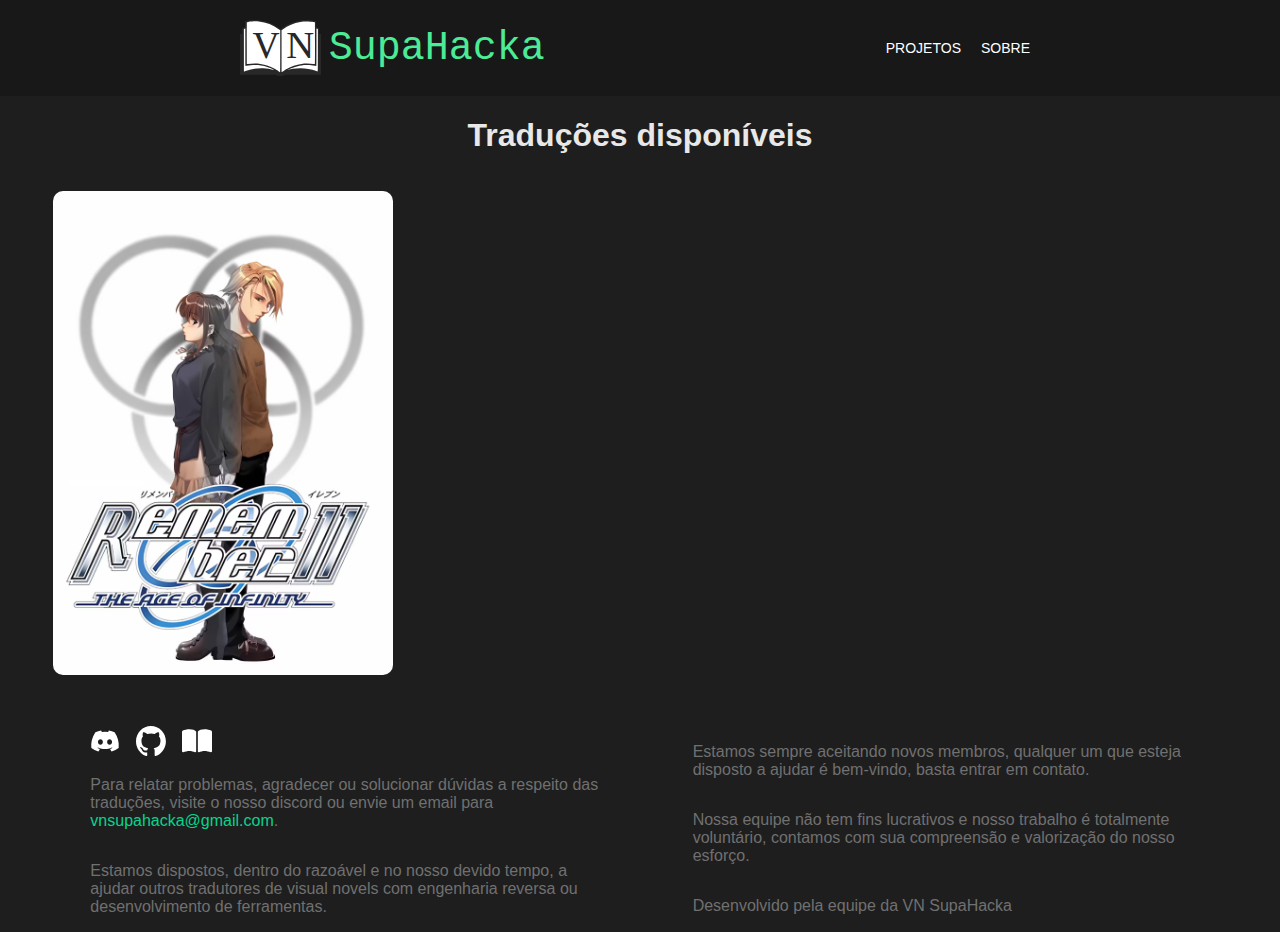
<file: projects/index.html>
<!DOCTYPE html>
<html lang="en">
<head>
    <meta charset="UTF-8">
    <!--- favicons -->
    <link rel="icon" type="image/png" href="/favicons/favicon-96x96.png" sizes="96x96" />
    <link rel="icon" type="image/svg+xml" href="/favicons/favicon.svg" />
    <link rel="shortcut icon" href="/favicons/favicon.ico" />
    <link rel="apple-touch-icon" sizes="180x180" href="/favicons/apple-touch-icon.png" />
    <link rel="manifest" href="/site.webmanifest" />
    <link rel="stylesheet" href="/css/main.css">
    <script src="/scripts/info.js" defer></script>
    <title>VN SupaHacka</title>
</head>
<body>
    <nav>
        <div class="nav-row">
            <a class="img-anchor" href="/">
                <img id="svg-logo" src="/svg/vn-logo.svg"></img>
                <span class="nav-title">SupaHacka</span>
            </a>
            <ul class="row">
                <li class="unset"><a class="nav-anchor" href="/projects">Projetos</a></li>
                <li class="unset"><a class="nav-anchor" href="/about">Sobre</a></li>
            </ul>
        </div>
    </nav>
    <main>
        <div class="column-center">
            <h1>Traduções disponíveis</h1>
        </div>
        <div class="grid">
            <a class="project-link" title="Remember11 -the age of infinity-" href="/projects/remember11">
                <img class="project-logo" src="/project-logo/remember11.avif"></img>
            </a>
        </div>
    </main>
    <footer>
        <div class="row" style="justify-content: space-evenly;">
            <div class="col2">
                <ul class="unset row-left">
                    <li class="unset">
                        <a title="Servidor do discord" id="link-discord" class="img-anchor">
                            <img id="svg-discord" src="/svg/discord.svg"></img>
                        </a>
                    </li>
                    <li class="unset">
                        <a title="Repositório do Github" id="link-github">
                            <img id="svg-github" src="/svg/github.svg"></img>
                        </a>
                    </li>
                    <li class="unset">
                        <a title="Página do VNDB" id="link-vndb">
                            <img id="svg-vndb" src="/svg/vndb.svg"></img>
                        </a>
                    </li>
                </ul>
                <p>Para relatar problemas, agradecer ou solucionar dúvidas a respeito das traduções, visite o nosso discord ou envie um email para <a id="email"></a>.</p>
                <p>Estamos dispostos, dentro do razoável e no nosso devido tempo, a ajudar outros tradutores de visual novels com engenharia reversa ou desenvolvimento de ferramentas.</p>
            </div>
            <div class="col2">
                <p>Estamos sempre aceitando novos membros, qualquer um que esteja disposto a ajudar é bem-vindo, basta entrar em contato.</p>
                <p>Nossa equipe não tem fins lucrativos e nosso trabalho é totalmente voluntário, contamos com sua compreensão e valorização do nosso esforço.</p>
                <p>Desenvolvido pela equipe da VN SupaHacka</p>
            </div>
        </div>
    </footer>
</body>
</html>
</file>
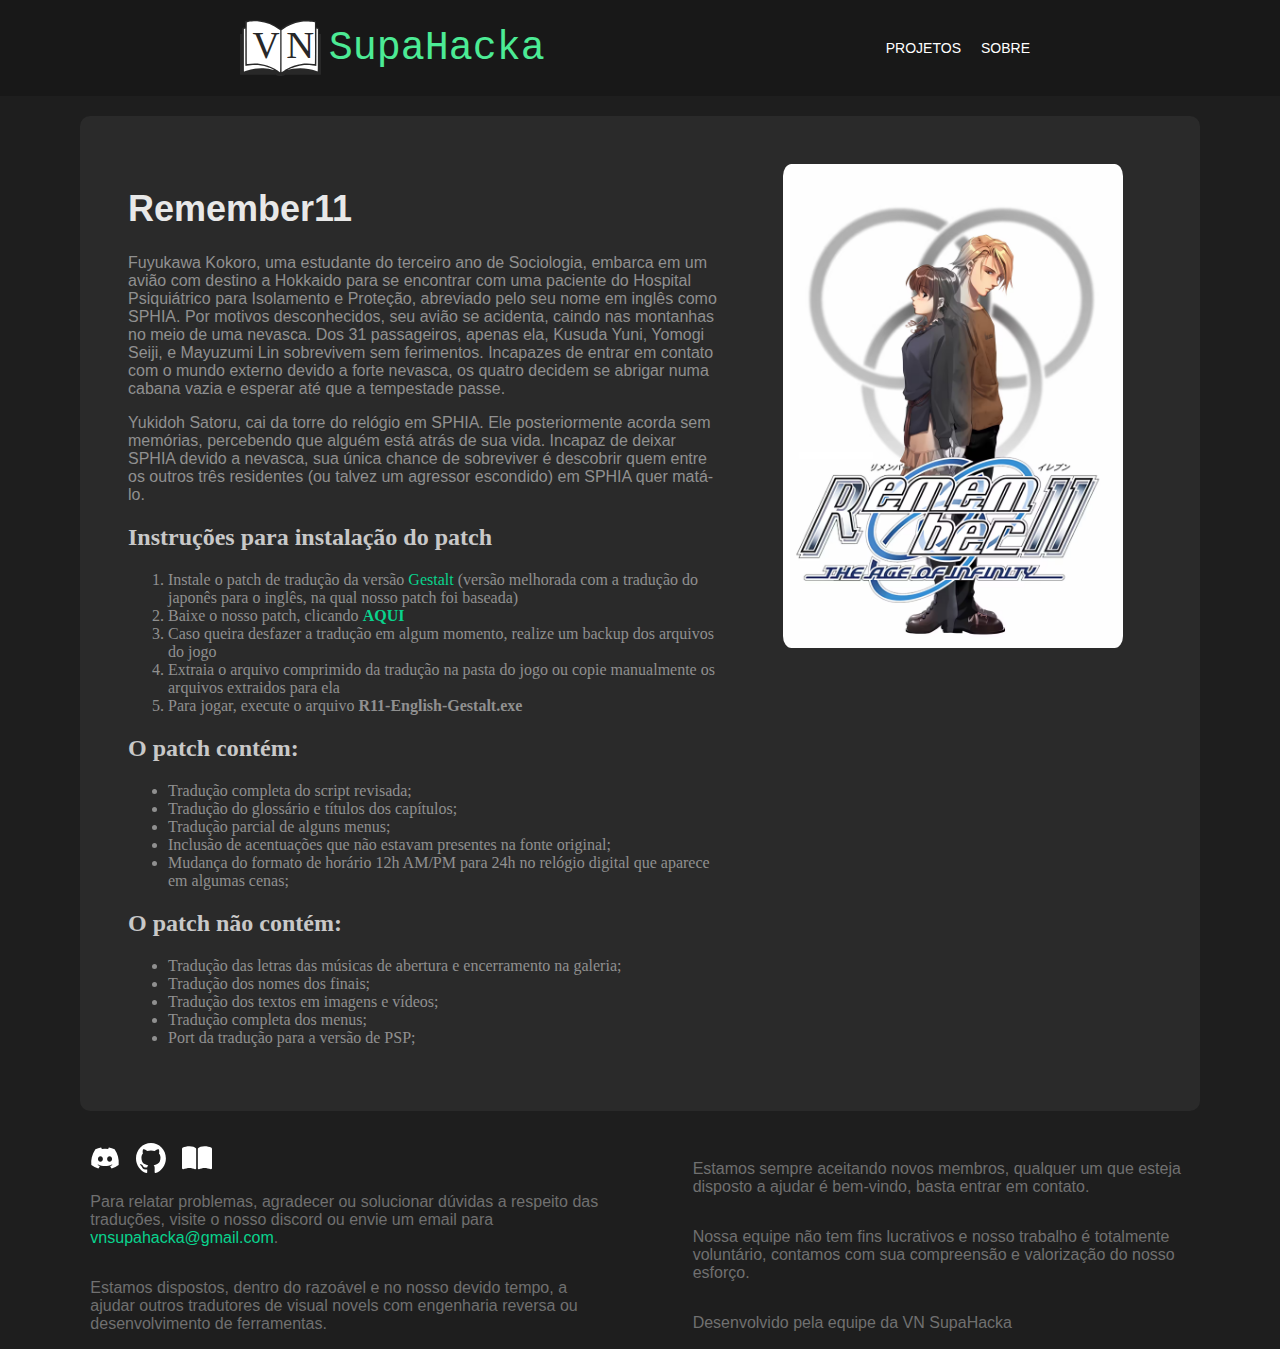
<file: projects/remember11/index.html>
<!DOCTYPE html>
<html lang="en">
<head>
    <meta charset="UTF-8">
    <!--- favicons -->
    <link rel="icon" type="image/png" href="/favicons/favicon-96x96.png" sizes="96x96" />
    <link rel="icon" type="image/svg+xml" href="/favicons/favicon.svg" />
    <link rel="shortcut icon" href="/favicons/favicon.ico" />
    <link rel="apple-touch-icon" sizes="180x180" href="/favicons/apple-touch-icon.png" />
    <link rel="manifest" href="/site.webmanifest" />
    <link rel="stylesheet" href="/css/main.css">
    <script src="/scripts/info.js" defer></script>
    <title>VN SupaHacka</title>
</head>
<body>
    <nav>
        <div class="nav-row">
            <a class="img-anchor" href="/">
                <img id="svg-logo" src="/svg/vn-logo.svg"></img>
                <span class="nav-title">SupaHacka</span>
            </a>
            <ul class="row">
                <li class="unset"><a class="nav-anchor" href="/projects">Projetos</a></li>
                <li class="unset"><a class="nav-anchor" href="/about">Sobre</a></li>
            </ul>
        </div>
    </nav>
    <main>   
        <div class="card project-grid">
            <div>
                <h1 class="project-title">Remember11</h1>
                <p>Fuyukawa Kokoro, uma estudante do terceiro ano de Sociologia, embarca em um avião com destino a Hokkaido para se encontrar com uma paciente do Hospital Psiquiátrico para Isolamento e Proteção, abreviado pelo seu nome em inglês como SPHIA. Por motivos desconhecidos, seu avião se acidenta, caindo nas montanhas no meio de uma nevasca. Dos 31 passageiros, apenas ela, Kusuda Yuni, Yomogi Seiji, e Mayuzumi Lin sobrevivem sem ferimentos. Incapazes de entrar em contato com o mundo externo devido a forte nevasca, os quatro decidem se abrigar numa cabana vazia e esperar até que a tempestade passe.</p>
                <p>Yukidoh Satoru, cai da torre do relógio em SPHIA. Ele posteriormente acorda sem memórias, percebendo que alguém está atrás de sua vida. Incapaz de deixar SPHIA devido a nevasca, sua única chance de sobreviver é descobrir quem entre os outros três residentes (ou talvez um agressor escondido) em SPHIA quer matá-lo.</p>
                <h2>Instruções para instalação do patch</h2>
                <ol type="1">
                    <li>Instale o patch de tradução da versão <a href="https://www.reddit.com/r/InfinitySeries/comments/mbk11z/remember11_gestalt_edition_repost/">Gestalt</a> (versão melhorada com a tradução do japonês para o inglês, na qual nosso patch foi baseada)</li>
                    <li>Baixe o nosso patch, clicando <a download href="/projects/remember11/r11_patch_v1-0-1.zip"><b>AQUI</b></a></li>
                    <li>Caso queira desfazer a tradução em algum momento, realize um backup dos arquivos do jogo</li>
                    <li>Extraia o arquivo comprimido da tradução na pasta do jogo ou copie manualmente os arquivos extraidos para ela</li>
                    <li>Para jogar, execute o arquivo <b>R11-English-Gestalt.exe</b></li>
                </ol>
                <h2>O patch contém:</h2>
                <ul>
                    <li>Tradução completa do script revisada;</li>
                    <li>Tradução do glossário e títulos dos capítulos;</li>
                    <li>Tradução parcial de alguns menus;</li>
                    <li>Inclusão de acentuações que não estavam presentes na fonte original;</li>
                    <li>Mudança do formato de horário 12h AM/PM para 24h no relógio digital que aparece em algumas cenas;</li>
                </ul>
                <h2>O patch não contém:</h2>
                <ul>
                    <li>Tradução das letras das músicas de abertura e encerramento na galeria;</li>
                    <li>Tradução dos nomes dos finais;</li>
                    <li>Tradução dos textos em imagens e vídeos;</li>
                    <li>Tradução completa dos menus;</li>
                    <li>Port da tradução para a versão de PSP;</li>
                </ul>
            </div>
            <div class="row-center">
                <img class="project-grid-logo" src="/project-logo/remember11.avif"></img>
            </div>
        </div>
    </main>
    <footer>
        <div class="row" style="justify-content: space-evenly;">
            <div class="col2">
                <ul class="unset row-left">
                    <li class="unset">
                        <a title="Servidor do discord" target="_blank" id="link-discord" class="img-anchor">
                            <img id="svg-discord" src="/svg/discord.svg"></img>
                        </a>
                    </li>
                    <li class="unset">
                        <a title="Repositório do Github" target="_blank" id="link-github">
                            <img id="svg-github" src="/svg/github.svg"></img>
                        </a>
                    </li>
                    <li class="unset">
                        <a title="Página do VNDB" target="_blank" id="link-vndb">
                            <img id="svg-vndb" src="/svg/vndb.svg"></img>
                        </a>
                    </li>
                </ul>
                <p>Para relatar problemas, agradecer ou solucionar dúvidas a respeito das traduções, visite o nosso discord ou envie um email para <a target="_blank" id="email"></a>.</p>
                <p>Estamos dispostos, dentro do razoável e no nosso devido tempo, a ajudar outros tradutores de visual novels com engenharia reversa ou desenvolvimento de ferramentas.</p>
            </div>
            <div class="col2">
                <p>Estamos sempre aceitando novos membros, qualquer um que esteja disposto a ajudar é bem-vindo, basta entrar em contato.</p>
                <p>Nossa equipe não tem fins lucrativos e nosso trabalho é totalmente voluntário, contamos com sua compreensão e valorização do nosso esforço.</p>
                <p>Desenvolvido pela equipe da VN SupaHacka</p>
            </div>
        </div>
    </footer>
</body>
</html>
</file>
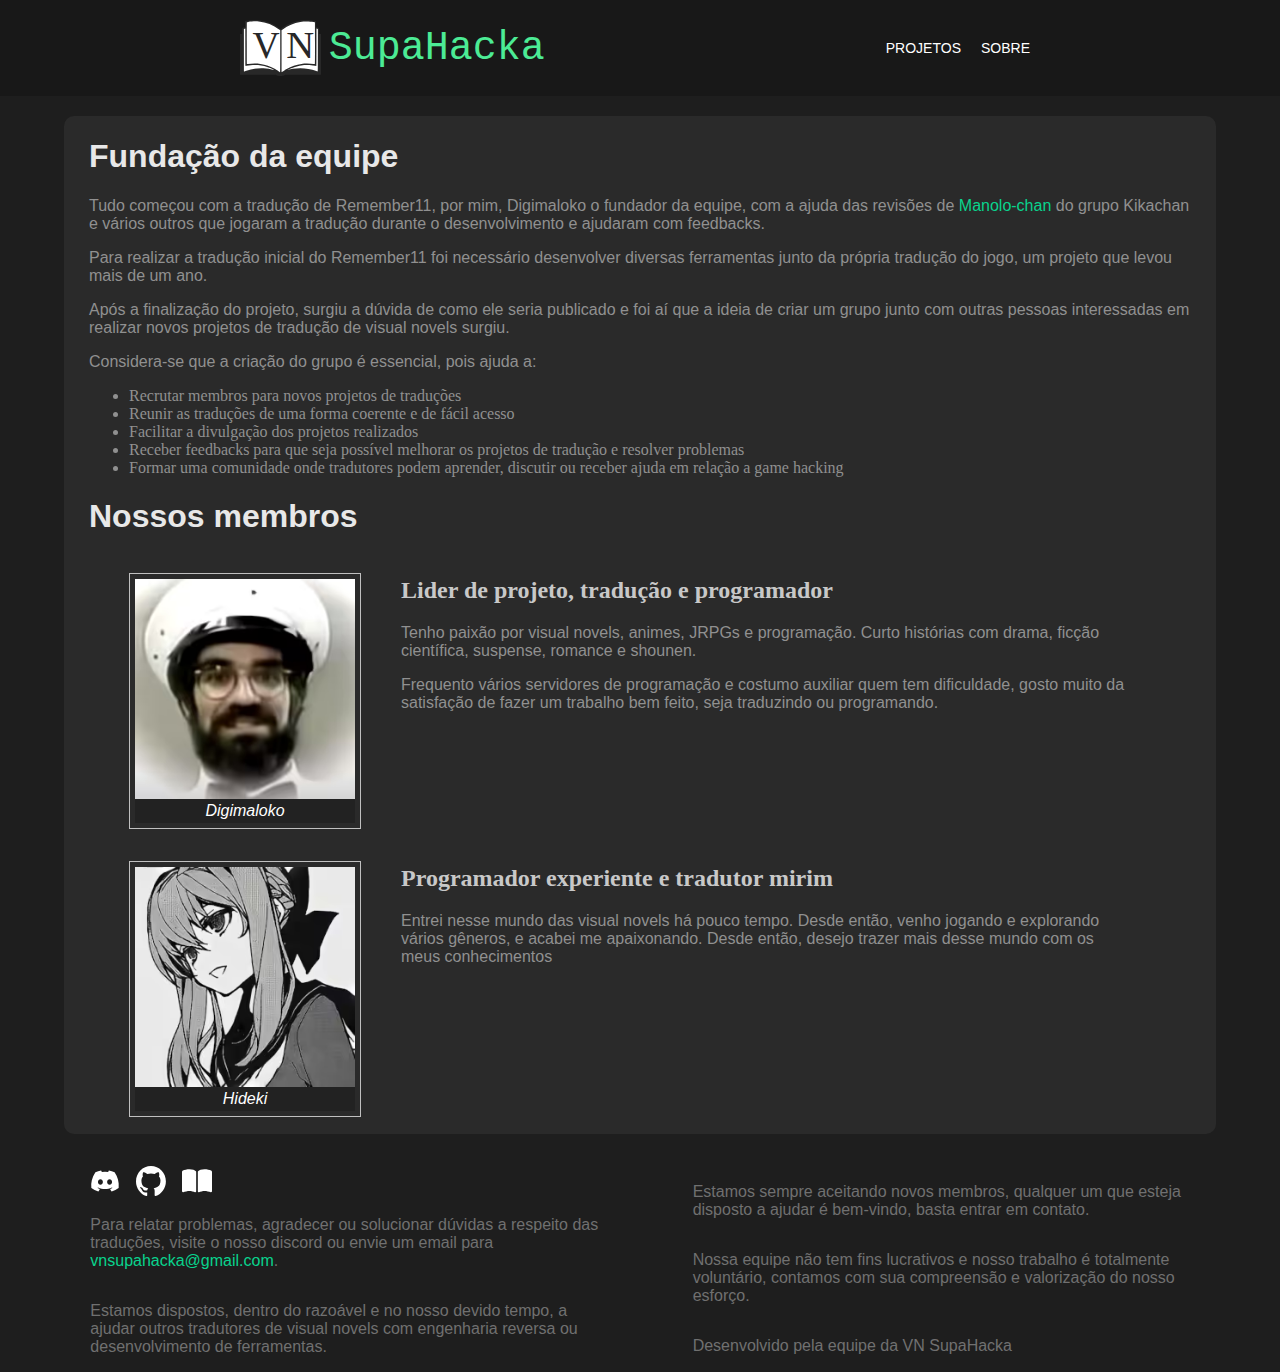
<file: about.html>
<!DOCTYPE html>
<html lang="en">
<head>
    <meta charset="UTF-8">
    <!--- favicons -->
    <link rel="icon" type="image/png" href="/favicons/favicon-96x96.png" sizes="96x96" />
    <link rel="icon" type="image/svg+xml" href="/favicons/favicon.svg" />
    <link rel="shortcut icon" href="/favicons/favicon.ico" />
    <link rel="apple-touch-icon" sizes="180x180" href="/favicons/apple-touch-icon.png" />
    <link rel="manifest" href="/site.webmanifest" />

    <link rel="stylesheet" href="/css/main.css">
    <script src="/scripts/info.js" defer></script>
    <title>VN SupaHacka</title>
</head>
<body>
    <nav>
        <div class="nav-row">
            <a class="img-anchor" href="/">
                <img id="svg-logo" src="/svg/vn-logo.svg"></img>
                <span class="nav-title">SupaHacka</span>
            </a>
            <ul class="row">
                <li class="unset"><a class="nav-anchor" href="/projects">Projetos</a></li>
                <li class="unset"><a class="nav-anchor" href="/about">Sobre</a></li>
            </ul>
        </div>
    </nav>
    <main>
        <div class="card">
            <h1>Fundação da equipe</h1>
            <p>Tudo começou com a tradução de Remember11, por mim, Digimaloko o fundador da equipe, com a ajuda das revisões de <a href="https://kikachangames.github.io/projetos/#manolo-chan">Manolo-chan</a> do grupo Kikachan e vários outros que jogaram a tradução durante o desenvolvimento e ajudaram com feedbacks.</p>
            <p>Para realizar a tradução inicial do Remember11 foi necessário desenvolver diversas ferramentas junto da própria tradução do jogo, um projeto que levou mais de um ano.</p>
            <p>Após a finalização do projeto, surgiu a dúvida de como ele seria publicado e foi aí que a ideia de criar um grupo junto com outras pessoas interessadas em realizar novos projetos de tradução de visual novels surgiu.</p>
            <p>Considera-se que a criação do grupo é essencial, pois ajuda a:</p>
            <ul>
                <li>Recrutar membros para novos projetos de traduções</li>
                <li>Reunir as traduções de uma forma coerente e de fácil acesso</li>
                <li>Facilitar a divulgação dos projetos realizados</li>
                <li>Receber feedbacks para que seja possível melhorar os projetos de tradução e resolver problemas</li>
                <li>Formar uma comunidade onde tradutores podem aprender, discutir ou receber ajuda em relação a game hacking</li>
            </ul>
            <h1>Nossos membros</h1>
            <div class="row-left">
                <figure>
                    <img src="/img/staff_digimaloko.avif"></img>
                    <figcaption>Digimaloko</figcaption>
                </figure>
                <div class="staff-presentation">
                    <h2>Lider de projeto, tradução e programador</h2>
                    <p>Tenho paixão por visual novels, animes, JRPGs e programação. Curto histórias com drama, ficção científica, suspense, romance e shounen.</p>
                    <p>Frequento vários servidores de programação e costumo auxiliar quem tem dificuldade, gosto muito da satisfação de fazer um trabalho bem feito, seja traduzindo ou programando.</p>
                </div>
            </div>
            <div class="row-left">
                <figure>
                    <img src="/img/staff_hideki.avif"></img>
                    <figcaption>Hideki</figcaption>
                </figure>
                <div class="staff-presentation">
                    <h2>Programador experiente e tradutor mirim</h2>
                    <p>Entrei nesse mundo das visual novels há pouco tempo. Desde então, venho jogando e explorando vários gêneros, e acabei me apaixonando. Desde então, desejo trazer mais desse mundo com os meus conhecimentos</p>
                </div>
            </div>
        </div>
    </main>
    <footer>
        <div class="row" style="justify-content: space-evenly;">
            <div class="col2">
                <ul class="unset row-left">
                    <li class="unset">
                        <a title="Servidor do discord" target="_blank" id="link-discord" class="img-anchor">
                            <img id="svg-discord" src="/svg/discord.svg"></img>
                        </a>
                    </li>
                    <li class="unset">
                        <a title="Repositório do Github" target="_blank" id="link-github">
                            <img id="svg-github" src="/svg/github.svg"></img>
                        </a>
                    </li>
                    <li class="unset">
                        <a title="Página do VNDB" target="_blank" id="link-vndb">
                            <img id="svg-vndb" src="/svg/vndb.svg"></img>
                        </a>
                    </li>
                </ul>
                <p>Para relatar problemas, agradecer ou solucionar dúvidas a respeito das traduções, visite o nosso discord ou envie um email para <a id="email"></a>.</p>
                <p>Estamos dispostos, dentro do razoável e no nosso devido tempo, a ajudar outros tradutores de visual novels com engenharia reversa ou desenvolvimento de ferramentas.</p>
            </div>
            <div class="col2">
                <p>Estamos sempre aceitando novos membros, qualquer um que esteja disposto a ajudar é bem-vindo, basta entrar em contato.</p>
                <p>Nossa equipe não tem fins lucrativos e nosso trabalho é totalmente voluntário, contamos com sua compreensão e valorização do nosso esforço.</p>
                <p>Desenvolvido pela equipe da VN SupaHacka</p>
            </div>
        </div>
    </footer>
</body>
</html>
</file>
<file: css/main.css>
:root {
    --btn-hover-color: #09d38d;
    --project-logo-width: 340px;
    --project-logo-height: 484px;
}

/* Estilização de tags padrão */
body {
    background-color: #1e1e1e;
    margin: 0px;
}

h1 {
    font-family:'Poppins', sans-serif;
}

p {
    font-family: 'Open Sans',sans-serif;
}

a {
    color:var(--btn-hover-color);
    outline: none;
    text-decoration: none;
}

a:hover {
    text-decoration: underline;
}

footer {
    margin-top: 32px;
}

figure {
  border: thin #c0c0c0 solid;
  display: flex;
  flex-flow: column;
  padding: 5px;
  max-width: 220px;
  height: fit-content;
}

figcaption {
  background-color: #222;
  color: #fff;
  font-family:'Poppins', sans-serif;
  font-style:italic;
  padding: 3px;
  text-align: center;
}

/* Classes genéricas */
.unset {
    all: unset;
}

.unfinished {
    filter: grayscale(1);
}   

.hover-overlay {
    top:0;
    bottom: 0;
    left:0;
    right:0;
    height:100%;
    width: 100%;
    opacity: 0;
}

.hover-overlay:hover {
    opacity: 1;
}

.grid {
    display: grid;
    grid-template-columns: repeat(auto-fill, minmax(var(--project-logo-width),1fr));
    justify-items: center;
    align-items: center;
    width:100%;
    padding: 15px; 
    gap:15px;
}

.col2 {
    display:flex;
    flex-direction: column;
    box-sizing: border-box;
    margin-left: 15px;
    flex: 0 0 40%;
    max-width: 40%;
}

.column-center {
    display: flex;
    flex-direction: column;
    align-items: center;
    justify-content: center;
}

.row, .nav-row{
    display:flex;
    align-items:center;
    flex-flow:row;
}

.row-center {
    display:flex;
    justify-content: center;
    flex-flow:row;
}

.row-left {
    display:flex;
    flex-flow:row;
}

.card { 
    margin: 20px 5%;
    padding: 1px 25px;
    border-radius: 10px;
    background-color: #2A2A2A;
}

.limit-size  {
    max-width: 100%;
    max-height: 100%;
   
}

/* Tela inicial */
img.fullscreen {
    position: fixed;
    top: 0px;
    left: 0px;
    width: 100vw;   
    height: 100vh;
    z-index: -1;
}

p.disclaimer {
    color: white;
    font-family:"monospace";
    text-align: center;
}


/* Navbar */
nav {
    background-color: #181818;

    margin: 0px;
    height:96px;
    box-sizing: border-box;
    display:flex;
}

#svg-logo {
    height:56px;
    margin-right:8px;
}

.nav-row {
    margin: 0 auto;
    width: 800px;
    box-sizing: border-box;
    justify-content: space-between;
}

a.nav-anchor, a.img-anchor {
    outline: none;
    text-decoration: none;
}

a.nav-anchor {
    text-transform: uppercase;
}

a.img-anchor {
    display:flex;
    align-items:center;
}

a.nav-anchor {
    color:white;

    padding: 4px 10px;
    
    font-family:'Poppins', sans-serif;
    font-size:14px;
    font-weight: 400;
    
    transition: all 0.3s;
    -webkit-transition: all 0.3s;
	-moz-transition: all 0.3s;
}

a.nav-anchor:hover {
    color:var(--btn-hover-color);
}

span.nav-title {
    color:#4ceb95;

    margin: 0;
    box-sizing: border-box;
    
    font-family:'Droid Sans Mono', monospace;
    font-size: 40px !important;
    font-weight: normal;
}

/* Main */

main h1{
    color:#e8e8e8;
}

main h2{
    color:#c8c8c8;
}

main p {
    color: #909090;
}

main li {
    color: #909090;
}

div.staff-presentation {
    max-width:728px;
    overflow-wrap: break-word;
}

img.project-grid-logo {
    width:auto;
    height:auto;
    max-width:min(var(--project-logo-width),100%);
    max-height: fit-content;
    object-fit: contain;
    border-radius: 2.5%;
}

img.project-logo {
    width:var(--project-logo-width);
    height:var(--project-logo-height);
    border-radius: 10px;
    max-width: 100%;
}
button.patch-download {
    margin-top: 24px;
    font-size:36px;
    font-family:"Tiro Devaganari Hindi",serif;
    
}

a img.project-logo:hover {
    transform: scale(1.05);
}

h1.project-title {  
    font:"Tiro Devaganari Hindi",serif;
    font-size:36px;
}

div.project-grid {
    margin: 20px auto;
    max-width:min(1080px, 80%);
    border-radius: 10px;
    background-color: #2A2A2A;

    display: grid;
    grid-template-columns: 1.8fr 1.2fr;
    gap: 30px;
    padding: 48px;
}

/* Footer */
footer p {
    color: #707070;
}

#toggle-sound {
    all: unset;
    color:white;
    background-color: transparent;
    font-size: 24px;
    height:30px;
    text-align: center;
    vertical-align: middle;
    margin-bottom:4px;
    margin-right: 16px;
}

#toggle-sound:hover {
    cursor: pointer;
}

#svg-discord, #svg-github, #svg-vndb {
    height: 30px;
    width: 30px;
    margin-right: 16px;
}

#svg-github:hover, #svg-vndb:hover {
    filter: invert(55%) sepia(100%) saturate(1022%) hue-rotate(114deg) brightness(99%) contrast(93%);    
}

#svg-discord:hover {
    filter: invert(47%) sepia(86%) saturate(4284%) hue-rotate(220deg) brightness(95%) contrast(102%);
}
</file>
